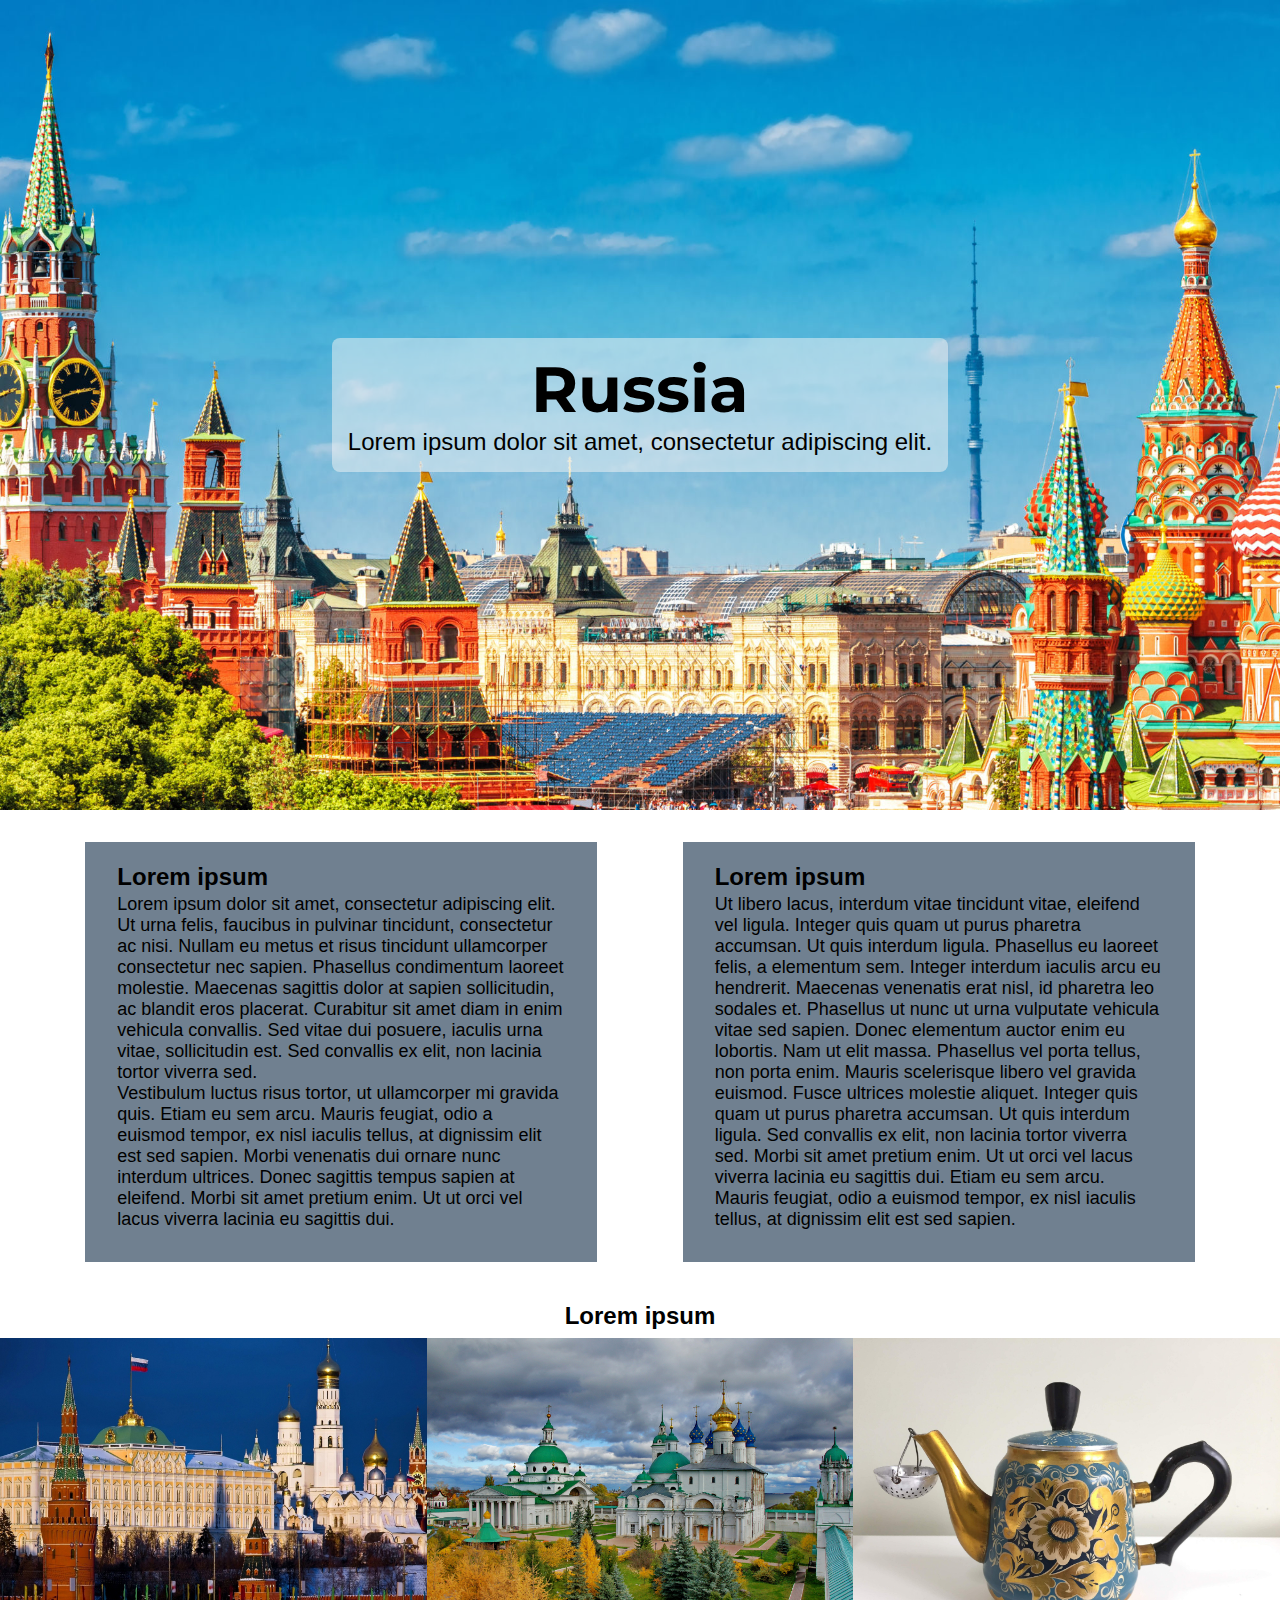
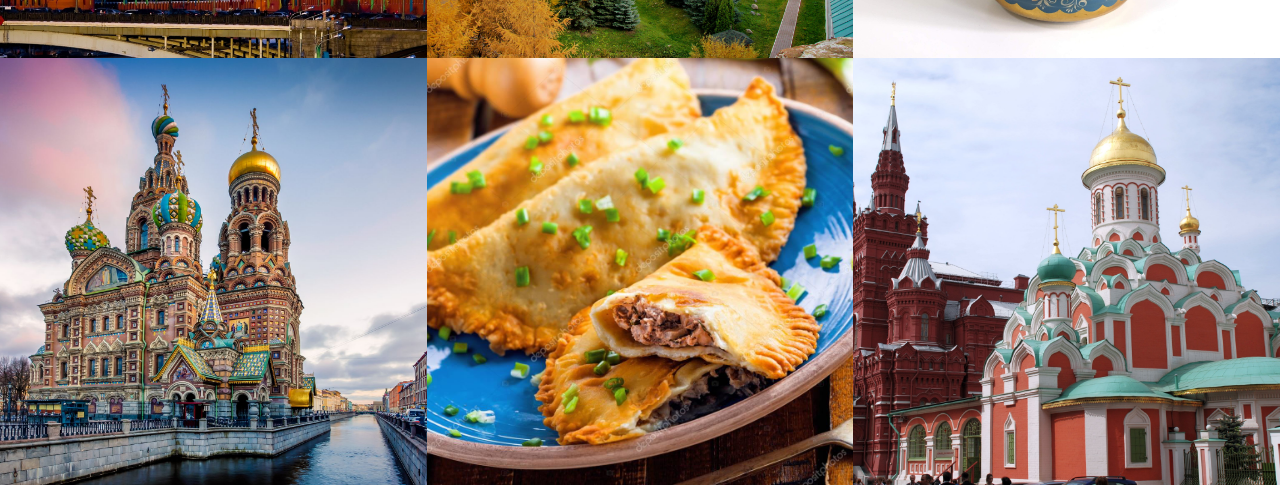
<file: webpage/pages/russia.html>
<!DOCTYPE html>
<html lang="en">
<head>
    <meta charset="UTF-8">
    <meta http-equiv="X-UA-Compatible" content="IE=edge">
    <meta name="viewport" content="width=device-width, initial-scale=1.0">
    <link rel="stylesheet" href="../css/russia.css">
    <title>Document</title>
</head>
    <body>
        <div class="header">
            <div class="titlecard">
                <h1>Russia</h1>
                <h2>Lorem ipsum dolor sit amet, consectetur adipiscing elit.</h2>
            </div>
        </div>
        <div class="main-text-container">
            <div class="main-text">
                <h3>Lorem ipsum</h3>
                <p>Lorem ipsum dolor sit amet, consectetur adipiscing elit. Ut urna felis, faucibus in pulvinar tincidunt, consectetur ac nisi. Nullam eu metus et risus tincidunt ullamcorper consectetur nec sapien. Phasellus condimentum laoreet molestie. Maecenas sagittis dolor at sapien sollicitudin, ac blandit eros placerat. Curabitur sit amet diam in enim vehicula convallis. Sed vitae dui posuere, iaculis urna vitae, sollicitudin est. Sed convallis ex elit, non lacinia tortor viverra sed.<br>Vestibulum luctus risus tortor, ut ullamcorper mi gravida quis. Etiam eu sem arcu. Mauris feugiat, odio a euismod tempor, ex nisl iaculis tellus, at dignissim elit est sed sapien. Morbi venenatis dui ornare nunc interdum ultrices. Donec sagittis tempus sapien at eleifend. Morbi sit amet pretium enim. Ut ut orci vel lacus viverra lacinia eu sagittis dui.</p>
            </div>
            <div class="main-text">
                <h3>Lorem ipsum</h3>
                <p>Ut libero lacus, interdum vitae tincidunt vitae, eleifend vel ligula. Integer quis quam ut purus pharetra accumsan. Ut quis interdum ligula. Phasellus eu laoreet felis, a elementum sem. Integer interdum iaculis arcu eu hendrerit. Maecenas venenatis erat nisl, id pharetra leo sodales et. Phasellus ut nunc ut urna vulputate vehicula vitae sed sapien. Donec elementum auctor enim eu lobortis. Nam ut elit massa. Phasellus vel porta tellus, non porta enim. Mauris scelerisque libero vel gravida euismod. Fusce ultrices molestie aliquet. Integer quis quam ut purus pharetra accumsan. Ut quis interdum ligula. Sed convallis ex elit, non lacinia tortor viverra sed. Morbi sit amet pretium enim. Ut ut orci vel lacus viverra lacinia eu sagittis dui. Etiam eu sem arcu. Mauris feugiat, odio a euismod tempor, ex nisl iaculis tellus, at dignissim elit est sed sapien.</p>
            </div>
        </div>
        <div class="img-grid-container">
            <h3>Lorem ipsum</h3>
            <div class="img-grid">
                <img src="../img/russia/kremlin.jpg" alt="">
                <img src="../img/russia/church.jpg" alt="">
                <img src="../img/russia/tea.jpg" alt="">
                <img src="../img/russia/stalingrad.jpg" alt="">
                <img src="../img/russia/cheburek.jpg" alt="">
                <img src="../img/russia/moscow.jpg" alt="">
            </div>
        </div>
    </body>
</html>
</file>
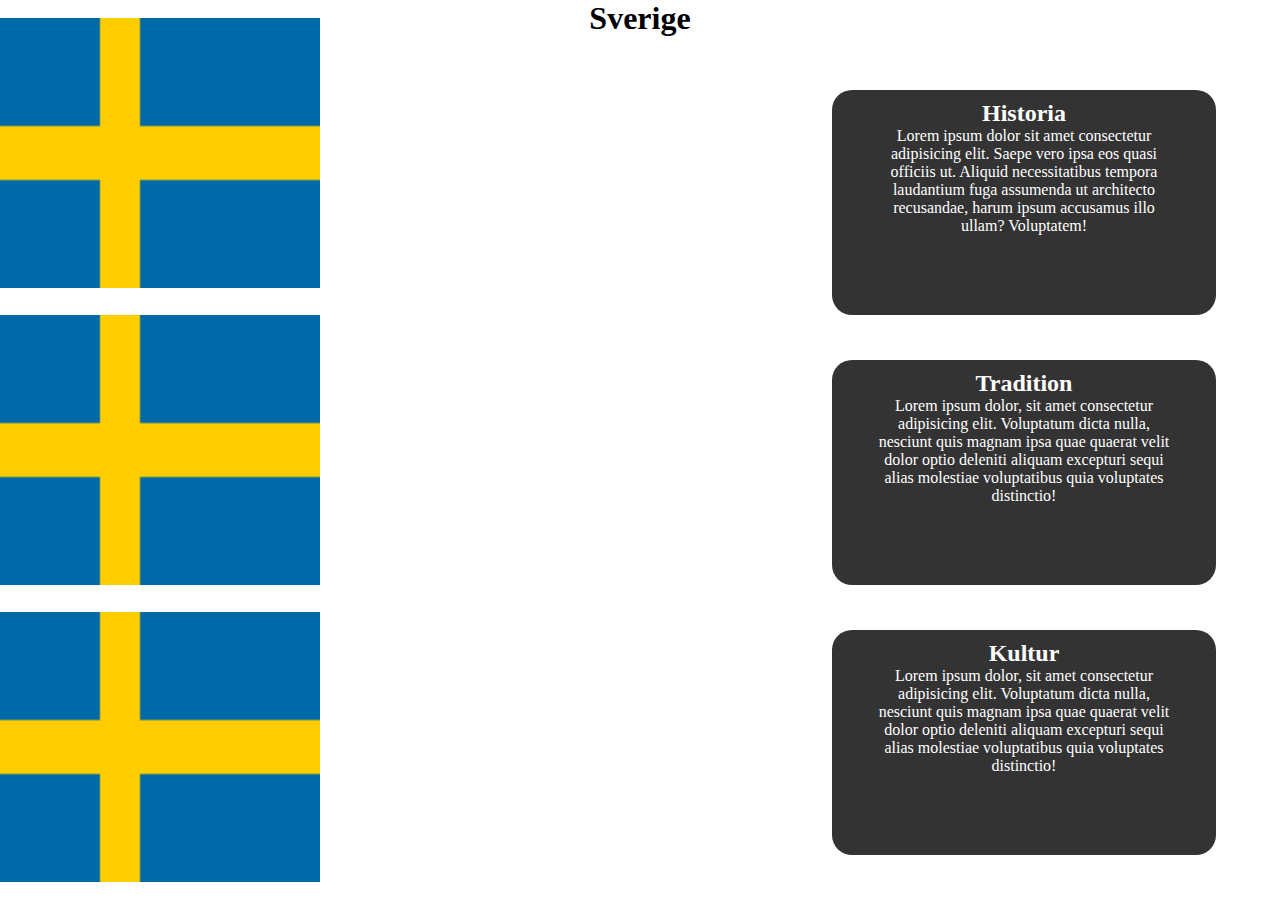
<file: webpage/pages/sweden.html>
<!DOCTYPE html>
<html lang="en">
<head>
    <meta charset="UTF-8">
    <meta http-equiv="X-UA-Compatible" content="IE=edge">
    <meta name="viewport" content="width=device-width, initial-scale=1.0">
    <link rel="stylesheet" href="../css/sweden.css">
    <title>Document</title>
</head>
<body>
    <h1> Sverige </h1>

    <div class="pic">
        <img class="toppic" src="..//img/sweden/sweden.png">
        <img class="toppic2" src="..//img/sweden/sweden.png">
        <img class="botpic" src="..//img/sweden/sweden.png">
    </div>


    <div class="block1">
        <h2> Historia </h2>
        <p> Lorem ipsum dolor sit amet consectetur adipisicing elit. Saepe vero ipsa eos quasi officiis ut. Aliquid necessitatibus tempora laudantium fuga assumenda ut architecto recusandae, harum ipsum accusamus illo ullam? Voluptatem! </p>
    </div>
    <div class="block2">
        <h2> Tradition </h2>
        <p> Lorem ipsum dolor, sit amet consectetur adipisicing elit. Voluptatum dicta nulla, nesciunt quis magnam ipsa quae quaerat velit dolor optio deleniti aliquam excepturi sequi alias molestiae voluptatibus quia voluptates distinctio! </p>
    </div>
    <div class="block3">
        <h2> Kultur </h2>
        <p> Lorem ipsum dolor, sit amet consectetur adipisicing elit. Voluptatum dicta nulla, nesciunt quis magnam ipsa quae quaerat velit dolor optio deleniti aliquam excepturi sequi alias molestiae voluptatibus quia voluptates distinctio! </p>
    </div>
</body>
</html>
</file>
<file: webpage/css/russia.css>
/* 
Imports
*/
@import url('https://fonts.googleapis.com/css2?family=Montserrat:wght@900&display=swap');

* {
    margin: 0;
    padding: 0;
}

img {
    width: 100%;
    height: 100%;
    display: block;
}

/* 
Typography
*/

h1 {
    font-size: 4rem;
    font-family: 'Montserrat', sans-serif;
}

h2 {
    font-family: 'Segoe UI', Tahoma, Geneva, Verdana, sans-serif;
    font-weight: 500;
}

h3 {
    font-family: 'Segoe UI', Tahoma, Geneva, Verdana, sans-serif;
    font-size: x-large;
}

p {
    font-family: 'Segoe UI', Tahoma, Geneva, Verdana, sans-serif;
    font-size: large;
}

@media (max-width: 1000px) {
    h1 {
        font-size: 2.8rem;
    }

    h2 {
        font-size: 1.3rem;
    }

    p {
        font-size: 1.05rem;
    }
}

/*
Header
*/
.header {
    height: 90vh;

    display: flex;

    background-image: url(../img/russia/tourism.jpg);
    background-attachment: fixed;
    background-position: center;
    background-repeat: no-repeat;
    background-size: cover;
}

.titlecard {
    margin: auto;
    text-align: center;

    max-width: 90%;

    border-radius: 0.5rem;

    display: inline-block;
    background-color: rgba(245, 245, 245, 0.5); /* Whitesmoke */
}

.titlecard h1 {
    padding: 0.8rem 0 0 0;
}

.titlecard h2 {
    padding: 0 1rem 1rem 1rem;
}

/*
Main text
*/
.main-text-container {
    display: flex;
    justify-content: space-evenly;
}

.main-text {
    margin: 2rem 0;

    max-width: 40vw;

    background-color: slategrey;
}

.main-text h3 {
    padding: 1.3rem 0 0.2rem 2rem;
}

.main-text p {
    padding: 0 2rem 2rem 2rem;
}

@media (max-width: 1000px) {
    .main-text {
        margin: 2rem auto;
        max-width: 85vw;
    }

    .main-text:last-of-type {
        margin: 0 auto 2rem auto;
    }

    .main-text-container {
        flex-direction: column;
    }
}

/*
Image grid
*/
.img-grid-container h3 {
    padding: 0.5rem;

    text-align: center;
}

.img-grid {
    display: grid;
    grid: 1fr 1fr / 1fr 1fr 1fr;
    height: 80vh;
}

.img-grid img {
    object-fit: cover;
}

@media (max-width: 1000px) {
    .img-grid {
        grid: 1fr 1fr 1fr / 1fr 1fr;
    }
}
</file>
<file: webpage/css/sweden.css>
*{
    box-sizing: border-box;
    margin: 0;
    padding: 0;
}

h1{
    text-align: center;
}

.pic{
    width: 50%;
}

img{
    width: 25%;
    height: 30%;
}

.toppic{
    position: absolute;
    top: 2%;
    left: 0;
}

.toppic2{
    position: absolute;
    top: 35%;
    left: 0;
}

.botpic{
    position: absolute;
    bottom: 2%;
    left: 0;
}

h2{
    color: white;
    margin-top: 2.5%;
    text-align: center;
}

p{
    width: 80%;
    color: white;
    text-align: center;
    margin-left: 10%;
}

.block1{
    width: 30%;
    height: 25%;
    position: absolute;
    background-color: #333;
    border-radius: 20px;
    right: 5%;
    top: 10%;
}

.block2{
    width: 30%;
    height: 25%;
    position: absolute;
    background-color: #333;
    border-radius: 20px;
    right: 5%;
    top: 40%;
}

.block3{
    width: 30%;
    height: 25%;
    position: absolute;
    background-color: #333;
    border-radius: 20px;
    right: 5%;
    top: 70%;
}
</file>
